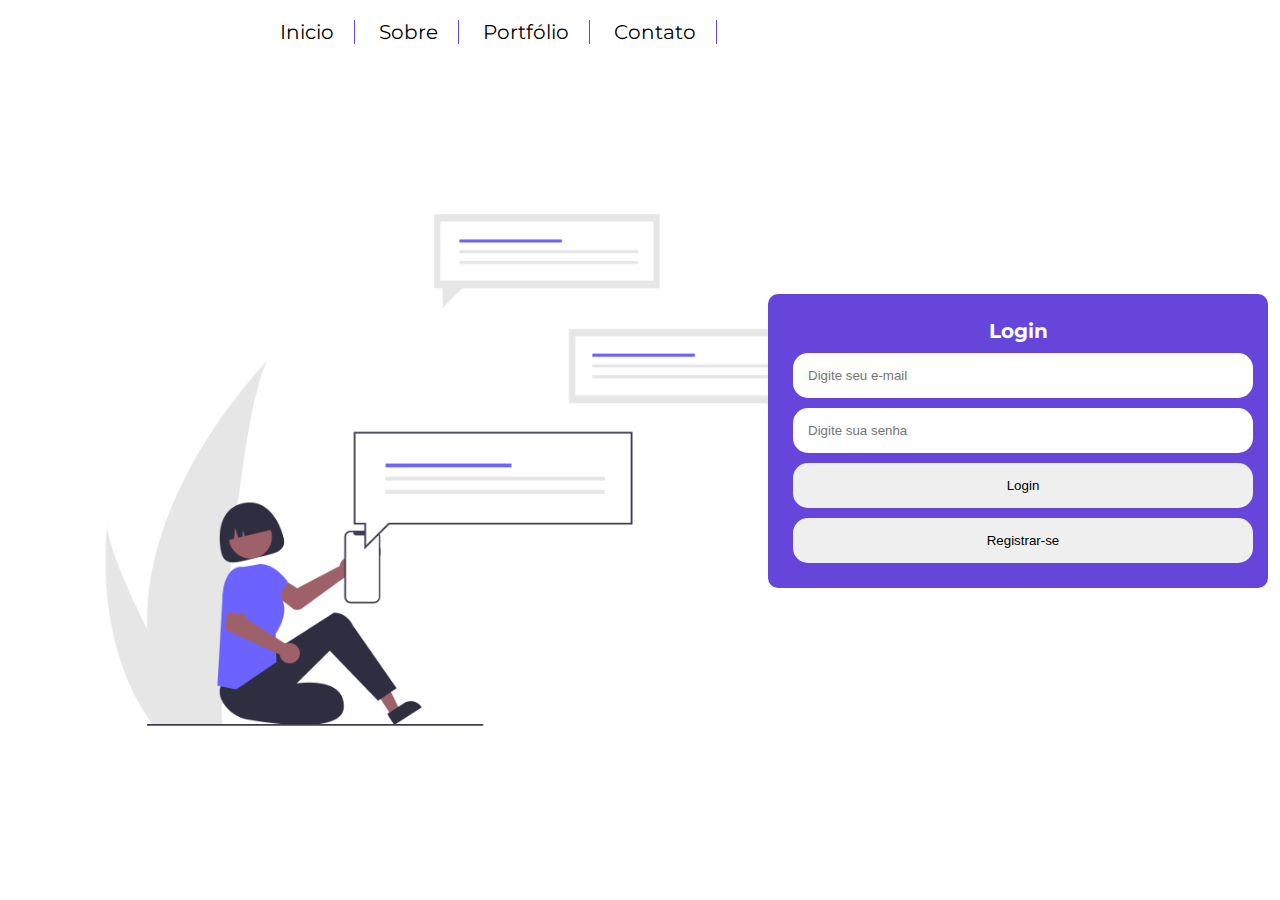
<file: Index.html>
<!DOCTYPE html>
<html lang="pt-BR">
<head>
    <meta charset="UTF-8">
    <meta http-equiv="X-UA-Compatible" content="IE=edge">
    <meta name="viewport" content="width=device-width, initial-scale=1.0">
    <link rel="stylesheet" type="text/css" href="Style.css">
    <title>Chat</title>
</head>
<body>
    <header>
        <nav>
            <ul class="nav-links">
                <li><a href="#">Inicio</a></li>
                <li><a href="#">Sobre</a></li>
                <li><a href="#">Portfólio</a></li>
                <li><a href="#">Contato</a></li>
            </ul>
        </nav>
    </header>

    <figure class="img">
        <img src="imagens/textingmessage.png" alt="Uma garota"> 
    </figure>

    <main>
        <div class="form">
            <form>
                <h3> Login </h3>
                <input type="email" name="email" placeholder="Digite seu e-mail" required>
                <input type="password" name="password" placeholder="Digite sua senha" required>
                <input type="submit" name="action" value="Login">
                <button id="register" onclick="window.location.href='Cadastro.html'"> Registrar-se</button>
            </form>
        </div>
    </main>
    


</body>
</html>
</file>
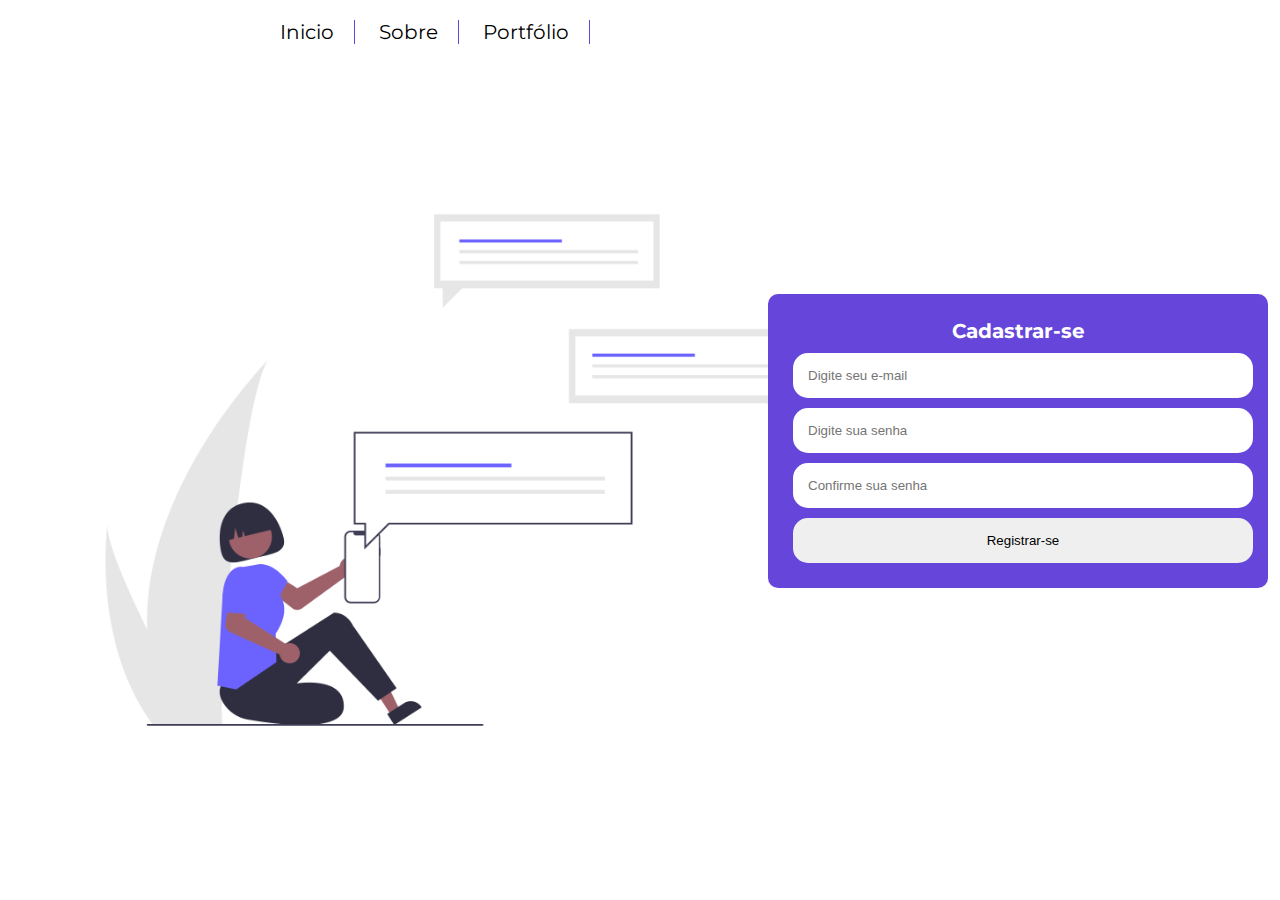
<file: Cadastro.html>
<!DOCTYPE html>
<html lang="pt-BR">
<head>
    <meta charset="UTF-8">
    <meta http-equiv="X-UA-Compatible" content="IE=edge">
    <meta name="viewport" content="width=device-width, initial-scale=1.0">
    <link rel="stylesheet" type="text/css" href="Style.css">
    <title>CHAT</title>
</head>
<body>
    <header>
        <nav>
            <ul class="nav-links">
                <li><a href="Index.html">Inicio</a></li>
                <li><a href="">Sobre</a></li>
                <li><a href="#">Portfólio</a></li>
            </ul>
        </nav>
    </header>

    <figure class="img">
        <img src="imagens/textingmessage.png" alt="Uma garota"> 
    </figure>

    <main>
        <div class="form">
            <form>
                <h3> Cadastrar-se </h3>
                <input type="email" name="email" placeholder="Digite seu e-mail" required>
                <input type="password" name="password" placeholder="Digite sua senha" required>
                <input type="password" name="password" placeholder="Confirme sua senha" required>
                <button id="register" onclick="window.location.href='Cadastro.html'"> Registrar-se</button>
            </form>
        </div>
    </main>
    


</body>
</html>
</file>
<file: Style.css>
@import url('https://fonts.googleapis.com/css2?family=Montserrat:wght@300&display=swap');

* {
    box-sizing: border-box; /* Remove as configurações padrões do navegador para o desenvolvimento*/
    margin: 0;
    padding: 0;
}

li , a , h3 {
    font-family: "Montserrat", "sans-serif";
    text-decoration: none;
    color: black;
    font-size: 20px;
    font-weight: 3000;
}

.nav-links{
    list-style: none;
    margin-left: 260px;
    margin-top: 20px;
}

.nav-links li{
    display: inline;
    padding: 0px  20px;
    border-right: 1px solid rgb(102, 70, 218);
}

.nav-links li a:hover{
    color: rgb(102, 70, 218);
}

header{
    display: flex;
}

.img img{
    margin-top: 100px;
    float: left;
    width: 900px;
}

form{
    background-color: rgb(102, 70, 218);
    max-width: 500px; /*quantos pixels de largura vai ter*/
    width: 70%; /*Porcentagem de largura a mais*/
    padding: 20px; 
    position: absolute; /*vai determinar a posição final do meu objeto*/
    margin-top: 250px; /*Quantidade de pixels que manterá distância do topo da página*/
    left: 60%; /* Distância que terá do lado esquerdo da página*/
    border-radius: 10px;
}

form h3{
    text-align: center;
    color: white;
    margin: 5px;
}

.form input[type=email],
.form input[type=password]{
    width: 100%; /* Vai cobrir 100% do espaçamento do input*/
    height: 45px; /*Altura máxima em pixels*/
    margin: 5px ; /*Espaçamento de 5 pixels entre os inputs*/
    outline: 0; /*O outline removerá as bordas padrões do input*/
    padding-left: 15px; /* vai fazer que os inputs fiquem 15 pixels de distância da borda esquerda*/
    border-radius: 15px;
    border-style: none;
}

.form input[type=submit]{

    border-radius: 15px;
    width: 100%;
    height: 45px;
    border-style: none;
    margin: 5px;
}

.form input[type=submit]:hover{
    background-color: rgb(172, 150, 250);
    transition: 1s;
}

#register{
    width:100%;
    height: 45px;
    margin-top: 10px;
    border-style: none;
    border-radius: 15px;
    margin: 5px;
}

#register:hover{
    background-color: rgb(172, 150, 250);
}
</file>
